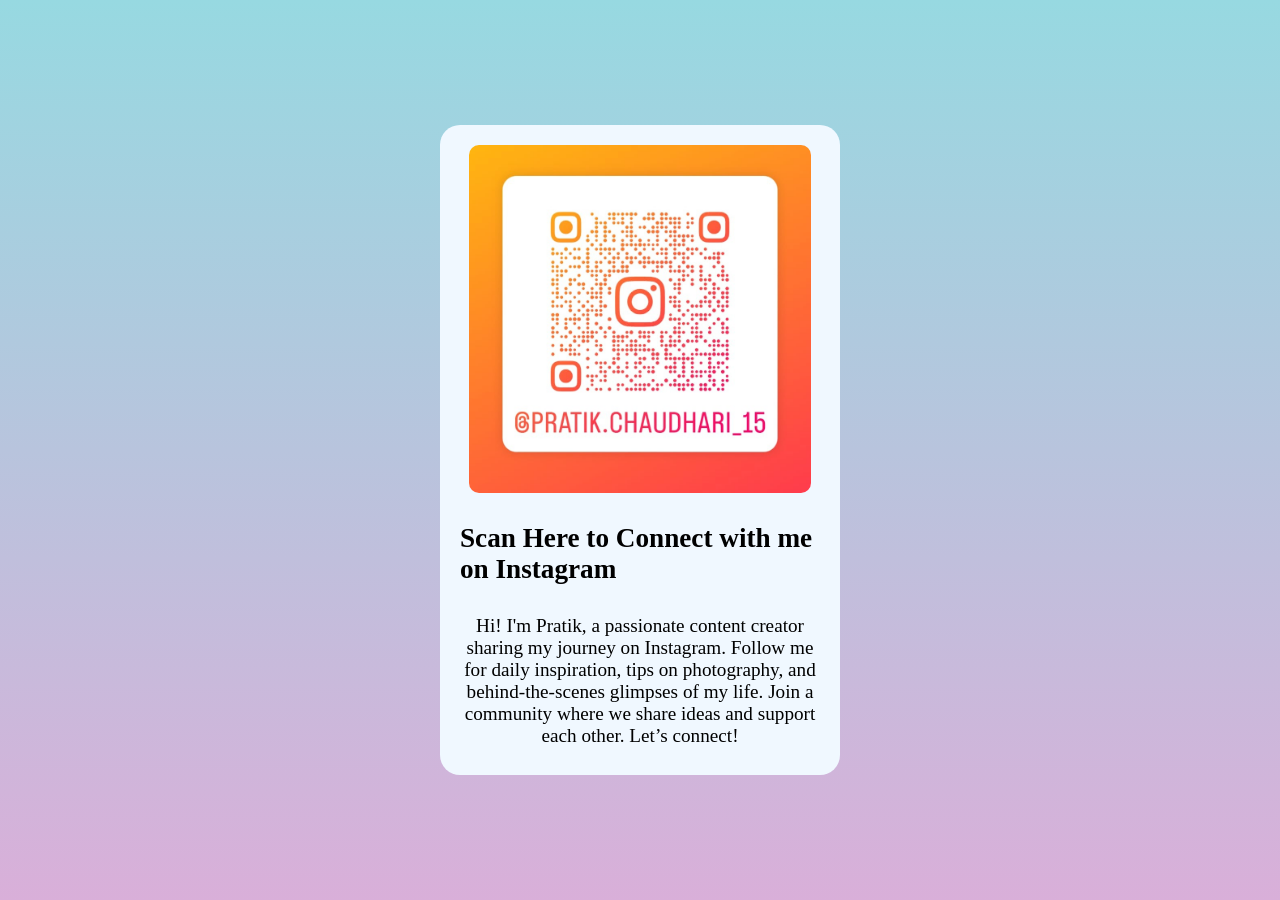
<file: Card 1/index.html>
<!DOCTYPE html>
<html lang="en">
<head>
    <meta charset="UTF-8">
    <meta name="viewport" content="width=device-width, initial-scale=1.0">
    <title>Cards</title>
    <style>
    *{
    margin: 0;
    padding: 0;
    box-sizing: border-box;
}
.container {
    width: 100vw;
    height: 100vh;
    background-color: #D9AFD9;
    background-image: linear-gradient(0deg, #D9AFD9 0%, #97D9E1 100%);
    display: flex;
    justify-content: center;
    align-items: center;
    padding: 20px;
}
.card{
    width: 400px;
    height: 650px;
    /* min-height: 1300px; */
    background-color: aliceblue;
    border-radius: 20px;
    display: flex;
    flex-direction: column;
    align-items: center;
    gap: 30px;
    padding: 20px;
    
}
.card img{
    height: 57%;
    width: 95%;
    border-radius: 10px;
}
.card h2{
    font-weight: bold;
    font-size: 1.7rem;
}
.card p{
    font-size: 1.2rem;
    text-align: center;
    
}
    </style>
</head>
<body>
    <div class="container">

        <div class="card">
            <img src="QR.jpg" alt="">
            <h2>Scan Here to Connect with me on Instagram </h2>
            <p>Hi! I'm Pratik, a passionate content creator sharing my journey on Instagram. Follow me for daily inspiration, tips on photography, and behind-the-scenes glimpses of my life. Join a community where we share ideas and support each other. Let’s connect!</p>
        </div>
        
    </div>
</body>
</html>
</file>
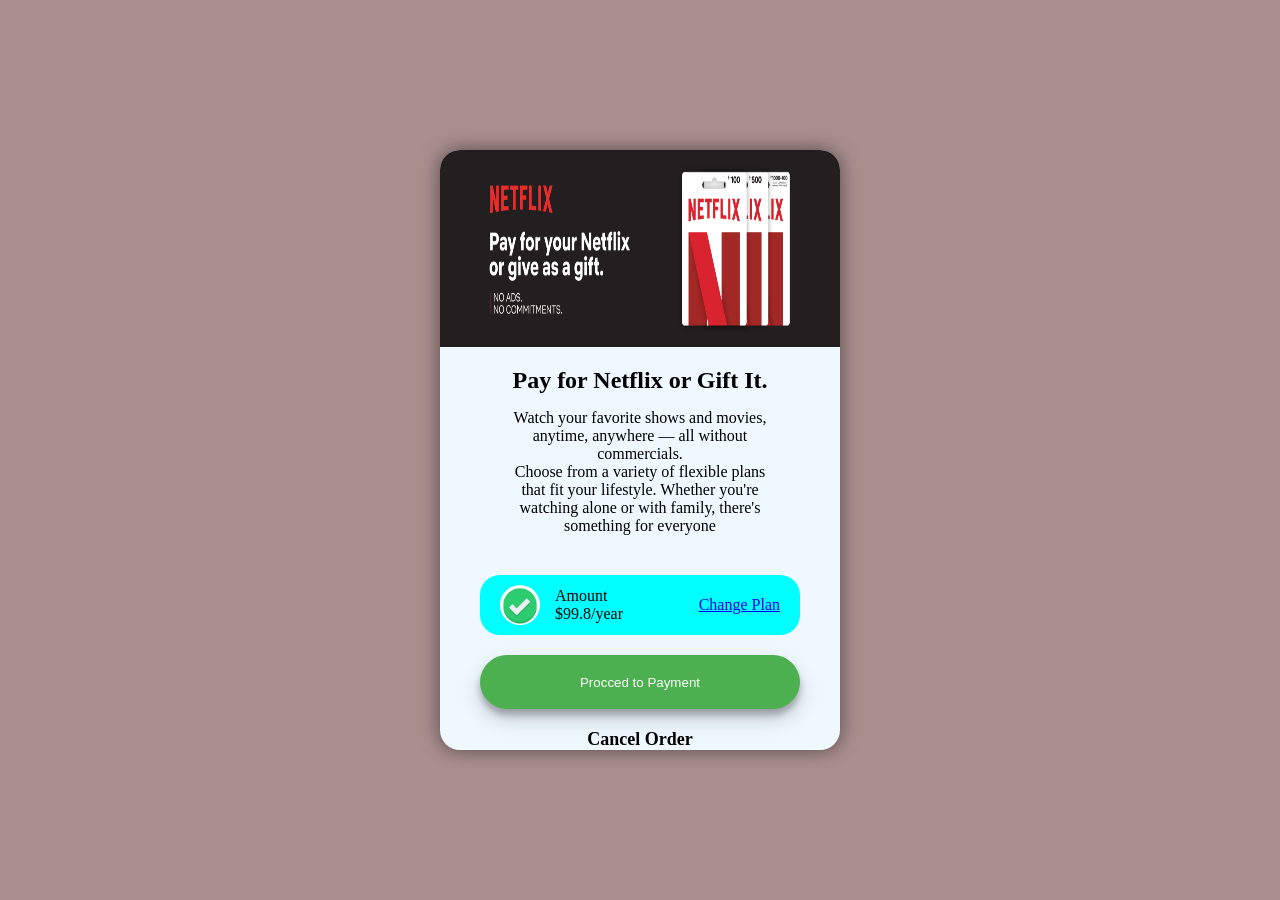
<file: Card 2/newcard.html>
<!DOCTYPE html>
<html lang="en">
  <head>
    <meta charset="UTF-8" />
    <meta name="viewport" content="width=device-width, initial-scale=1.0" />
    <title>New Card</title>
    <link rel="stylesheet" href="style.css" />
  </head>
  <body>
    <div class="container">
      <div class="card">
        <img src="netflix.jpg" alt="IMG" />

        <div class="textbox">
          <h2>Pay for Netflix or Gift It.</h2>

          <p>
            Watch your favorite shows and movies, anytime, anywhere — all without commercials.
            <br>
            Choose from a variety of flexible plans that fit your lifestyle. Whether you're watching alone or with family, there's something for everyone
          </p>
        </div>
        <div class="amountBox">
          <div class="abc">
            <img src="icon.png" alt="" />
            <div>
              <p class="dis">Amount</p>
              <p class="dis">$99.8/year</p>
            </div>
          </div>

          <div id="rightbox">
            <a href="Change"> Change Plan</a>
          </div>
        </div>

        <button id="paymentButton">Procced to Payment</button>

        <div class="cancelBox">
          <a href="#">Cancel Order</a>
        </div>
      </div>
    </div>
  </body>
</html>
</file>
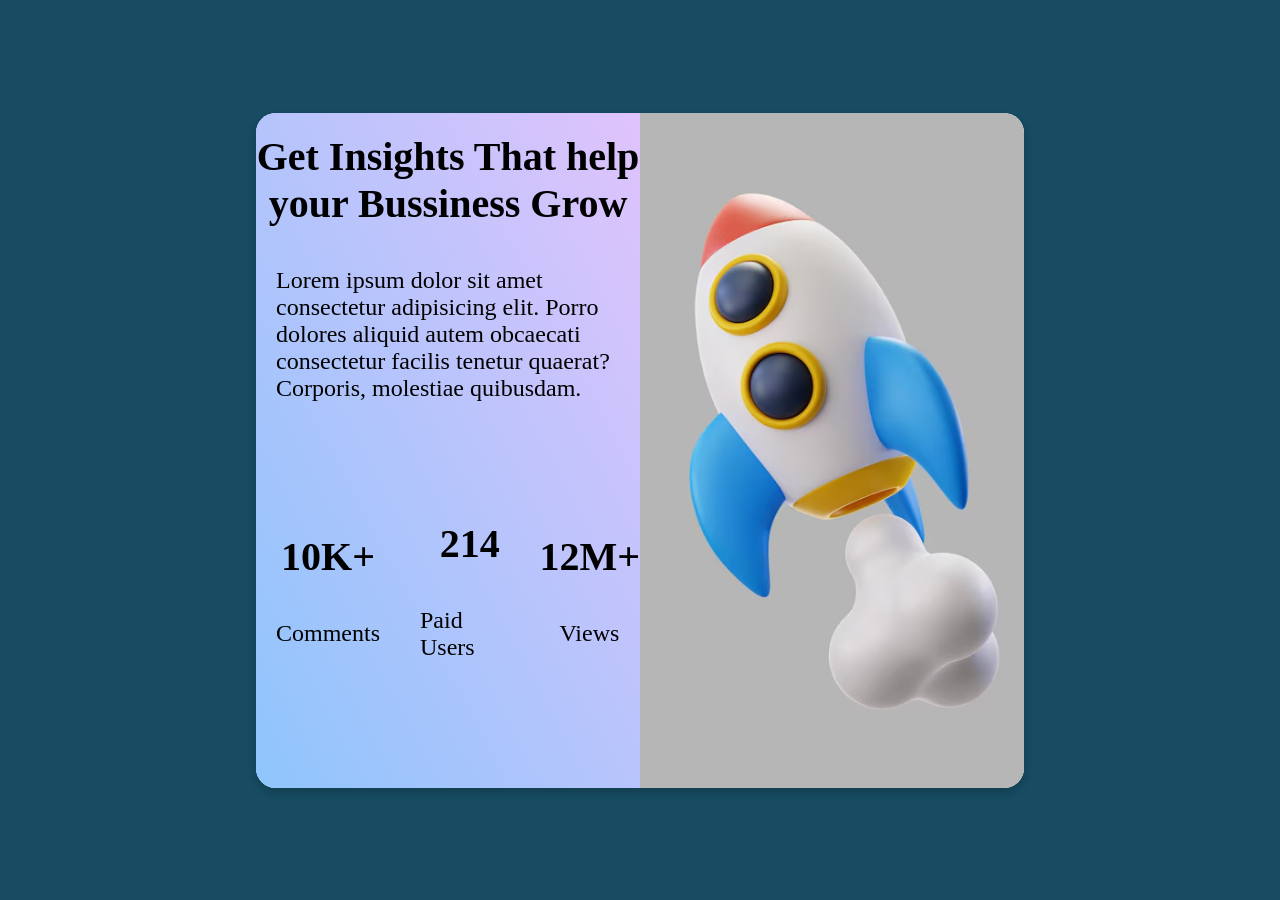
<file: Card 3/mycard.html>
<!DOCTYPE html>
<html lang="en">
<head>
    <meta charset="UTF-8">
    <meta name="viewport" content="width=device-width, initial-scale=1.0">
    <title>Document</title>
    <link rel="stylesheet" href="mycard.css">
</head>
<body>
    <div class="container">
        <div class="card">
            <div class="leftbox">
                <h1>Get Insights That help your Bussiness Grow</h1>

                <p>Lorem ipsum dolor sit amet consectetur adipisicing elit. Porro dolores aliquid autem obcaecati consectetur facilis tenetur quaerat? Corporis, molestiae quibusdam.</p>

                <div class="Box1">
                    <div class="Comment">
                            <h1>10K+</h1>
                            <p>Comments</p>
                    </div>

                    <div class="paiduser">
                        <h1>214</h1>
                        <p>Paid Users</p>

                    </div>

                    <div class="views">
                        <h1>12M+</h1>
                        <p>Views</p>

                    </div>
                    
                </div>

            </div>
    
            <div class="rightbox">
                <img src="img1.avif" alt="">
    
            </div>
        </div>
    </div>
</body>
</html>
</file>
<file: Card 2/style.css>
*{
    margin: 0;
    padding: 0;
    box-sizing: border-box;
}
.container{
    width: 100%;
    height: 100vh;
    display: flex;
    justify-content: center;
    align-items: center;
    background-color: #aa8f8f;
}
.card{
    width: 400px;
    height: 600px;
    background-color: aliceblue;
    border-radius: 20px;
    box-shadow: 0 0 20px rgba(0, 0, 0, 0.5);
    display: flex;
    flex-direction: column;
    align-items: center;

}
.card img{
    width: 100%;
    height: 200px;
    border-radius: 20px 20px 0 0;
}
.textbox {
    width: 75%;
    display: flex;
    flex-direction: column;
    align-items: center;
    gap: 15px;
    padding: 20px;
    text-align: center;
}

.amountBox {
    width: 80%;
    height: 10%;
    background-color: aqua;
    border-radius: 20px;
    display: flex;
    /* flex-direction: row; */
    align-items: center;
    justify-content: space-between;
 
    padding: 20px; /* Uniform padding */
}
.abc{
    display: flex;
    /* width: 30px; */
    align-items: center;
    justify-content: center;
}
.abc img{
    height: 40px;
    width: 40px;
    border-radius: 50%;
    margin-right: 15px;
}
.dis{
    display: flex;
    flex-direction: column;
}

.rightBox{
    
}
#paymentButton{
    width: 80%;
    height: 9%;
    background-color: #4CAF50;
    color: white;
    border: none;
    border-radius: 100px;
    cursor: pointer;
    box-shadow: 0 10px 20px rgba(0, 0, 0, 0.19), 0 6px 6px rgba(0, 0, 0, 0.23);
    transition: all 0.3s ease;
    padding: 10px;
}
.cancelBox a{
    text-decoration: none;
    color: black;
    font-size: large;
    font-weight: bold;
    
}
#paymentButton:hover {
    background-color: #388e3c;
    transform: scale(1.03);
}

.amountBox,
#paymentButton,
.cancelBox {
    margin-top: 20px;
}
</file>
<file: Card 3/mycard.css>
*{
    margin: 0;
    padding: 0;
    box-sizing: border-box;
}
.container{
    width: 100%;
    height: 100vh;
    display: flex;
    justify-content: center;
    align-items: center;
    background-color: #174c62;
}
.card
{
    width: 60%;
    height: 75%;
    background-color: #fff;
    box-shadow: 0 4px 8px rgba(0,0,0,0.2);
    display: flex;
    flex-direction: row;
    align-items: center;
    border-radius: 20px;
    overflow: hidden;
    justify-content: space-between;
}
.leftbox{
    width: 50%;
    height: 100%;
    background-color: #8EC5FC;
background-image: linear-gradient(62deg, #8EC5FC 0%, #E0C3FC 100%);
  
}
.leftbox h1{
    color: #000000;
    font-size: 2.5rem;
    text-align: center;
    margin-top: 20px;
}
.leftbox p{
    color: #000000;
    font-size: 1.5rem;
    text-align: left;
    margin-top: 20px;
    padding: 20px;
}
.Box1{
    width: 100%;
    height: 50%;
    display: flex;
    justify-content: space-around;
    align-items: center;
}

.rightbox{
    width: 50%;
    height: 100%;
}
.rightbox img{
    width: 100%;
    height: 100%;
    object-fit: cover;
}
</file>
